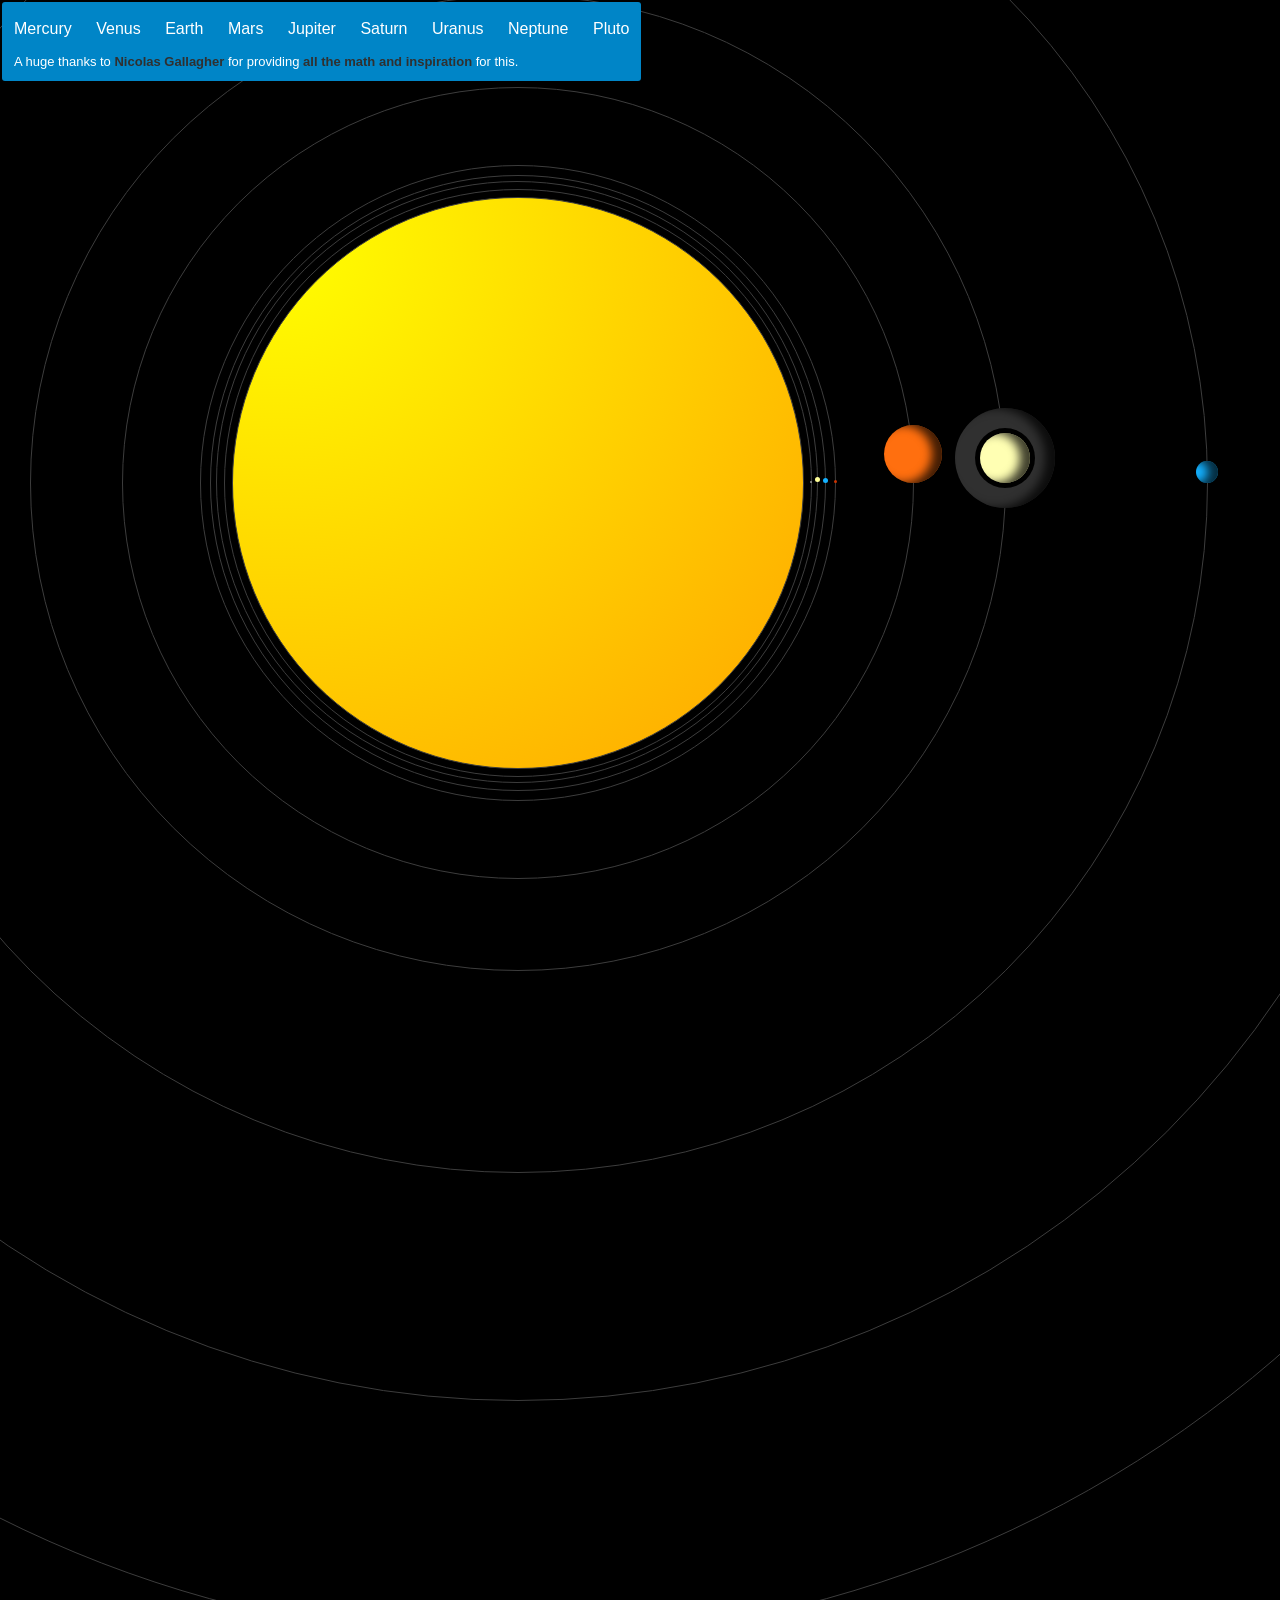
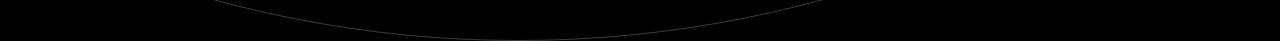
<file: index.html>
<!DOCTYPE html>
<head>
  <title>Haml + Sass Solar System [@dankim]</title>
  <meta charset='UTF-8'>
  <link href='css/styles.css' media='screen' rel='stylesheet' type='text/css'>
  <script src='http://code.jquery.com/jquery-1.9.0.min.js' type='text/javascript'></script>
  <script src='js/solar-system.js' type='text/javascript'></script>
  <!-- %script{src: "http://mint.dankim.org/?js", type: "text/javascript"} -->
</head>
<body>
  <section class='name-list'>
    <ul id='planet-names'>
      <li id='mercury'>Mercury</li>
      <li id='venus'>Venus</li>
      <li id='earth'>Earth</li>
      <li id='mars'>Mars</li>
      <li id='jupiter'>Jupiter</li>
      <li id='saturn'>Saturn</li>
      <li id='uranus'>Uranus</li>
      <li id='neptune'>Neptune</li>
      <li id='pluto'>Pluto</li>
    </ul>
    <p class='thanks'>
      A huge thanks to <a href="https://twitter.com/necolas" title="Nicolas Gallagher on Twitter">Nicolas Gallagher</a> for providing <a href="http://nicolasgallagher.com/css-pseudo-element-solar-system/demo/" title="Nicolas Gallagher's Solar System">all the math and inspiration</a> for this.
    </p>
  </section>
  <section class='solar-system'>
    <ul id='planet-orbits'>
      <li class='sun'></li>
      <li class='mercury-orbit' id='orbit-mercury'>
        <div class='planet mercury'></div>
      </li>
      <li class='venus-orbit' id='orbit-venus'>
        <div class='planet venus'></div>
      </li>
      <li class='earth-orbit' id='orbit-earth'>
        <div class='planet earth'></div>
      </li>
      <li class='mars-orbit' id='orbit-mars'>
        <div class='planet mars'></div>
      </li>
      <li class='jupiter-orbit' id='orbit-jupiter'>
        <div class='planet jupiter shadow'></div>
      </li>
      <li class='saturn-orbit' id='orbit-saturn'>
        <div class='planet saturn-rings shadow'></div>
        <div class='planet saturn-gap'></div>
        <div class='planet saturn shadow'></div>
      </li>
      <li class='uranus-orbit' id='orbit-uranus'>
        <div class='planet uranus shadow'></div>
      </li>
      <li class='neptune-orbit' id='orbit-neptune'>
        <div class='planet neptune shadow'></div>
      </li>
      <li class='pluto-orbit' id='orbit-pluto'>
        <div class='planet pluto'></div>
      </li>
    </ul>
  </section>
  <script src='http://php.dankim.org/dankim-org-ga.js' type='text/javascript'></script>
</body>
</file>
<file: css/styles.css>
/* line 1, /Users/dankim/dropbox/web/starterleague/homework/haml-sass-solar-system/css/_placeholders.sass */
body {
  margin: 0; }

/* line 4, /Users/dankim/dropbox/web/starterleague/homework/haml-sass-solar-system/css/_placeholders.sass */
ul {
  padding: 0; }

/* line 11, /Users/dankim/dropbox/web/starterleague/homework/haml-sass-solar-system/css/_placeholders.sass */
[hidden] {
  display: none; }

/* line 14, /Users/dankim/dropbox/web/starterleague/homework/haml-sass-solar-system/css/_placeholders.sass */
.solar-system {
  margin: 0 auto; }

/* line 1, /Users/dankim/dropbox/web/starterleague/homework/haml-sass-solar-system/css/_normalize.sass */
article,
aside,
details,
figcaption,
figure,
footer,
header,
hgroup,
main,
nav,
section,
summary {
  display: block; }

/* line 18, /Users/dankim/dropbox/web/starterleague/homework/haml-sass-solar-system/css/_normalize.sass */
html {
  font-family: sans-serif;
  -webkit-text-size-adjust: 100%;
  -ms-text-size-adjust: 100%; }

/* line 23, /Users/dankim/dropbox/web/starterleague/homework/haml-sass-solar-system/css/_normalize.sass */
body {
  background: black;
  color: white; }

/* line 28, /Users/dankim/dropbox/web/starterleague/homework/haml-sass-solar-system/css/_normalize.sass */
a {
  color: #303030;
  text-decoration: none;
  font-weight: bold; }

/* line 33, /Users/dankim/dropbox/web/starterleague/homework/haml-sass-solar-system/css/_normalize.sass */
a:focus {
  outline: thin dotted; }

/* line 36, /Users/dankim/dropbox/web/starterleague/homework/haml-sass-solar-system/css/_normalize.sass */
a:active,
a:hover {
  outline: 0;
  color: #ff7142; }

/* line 41, /Users/dankim/dropbox/web/starterleague/homework/haml-sass-solar-system/css/_normalize.sass */
h1 {
  font-size: 32px; }

/* line 44, /Users/dankim/dropbox/web/starterleague/homework/haml-sass-solar-system/css/_normalize.sass */
b,
strong {
  font-weight: bold; }

/* line 48, /Users/dankim/dropbox/web/starterleague/homework/haml-sass-solar-system/css/_normalize.sass */
img {
  border: 0; }

/* line 51, /Users/dankim/dropbox/web/starterleague/homework/haml-sass-solar-system/css/_normalize.sass */
ul {
  list-style: none; }

/* line 55, /Users/dankim/dropbox/web/starterleague/homework/haml-sass-solar-system/css/_normalize.sass */
li {
  display: inline; }

/* line 58, /Users/dankim/dropbox/web/starterleague/homework/haml-sass-solar-system/css/_normalize.sass */
p {
  margin: 10px; }

/* line 1, /Users/dankim/dropbox/web/starterleague/homework/haml-sass-solar-system/css/_base.sass */
.name-list {
  margin: 2px 0 0 2px;
  padding: 2px;
  position: fixed;
  top: 0;
  left: 0;
  background: #0085c7;
  z-index: 1;
  border-radius: 3px; }
  /* line 9, /Users/dankim/dropbox/web/starterleague/homework/haml-sass-solar-system/css/_base.sass */
  .name-list li {
    margin: 10px; }

/* line 12, /Users/dankim/dropbox/web/starterleague/homework/haml-sass-solar-system/css/_base.sass */
.active-list-item {
  color: #ff7142;
  text-decoration: underline; }

/* line 16, /Users/dankim/dropbox/web/starterleague/homework/haml-sass-solar-system/css/_base.sass */
.solar-system {
  height: 2314px;
  width: 2314px;
  top: -75%;
  left: -50%;
  position: absolute; }

/* line 22, /Users/dankim/dropbox/web/starterleague/homework/haml-sass-solar-system/css/_base.sass */
.shadow {
  /*Liberally borrowed from Nicholas Gallagher
   * http://nicolasgallagher.com/css-pseudo-element-solar-system/demo/ */
  -webkit-box-shadow: -10px 0 10px rgba(0, 0, 0, 0.75);
  -moz-box-shadow: -10px 0 10px rgba(0, 0, 0, 0.75);
  box-shadow: inset -10px 0 10px rgba(0, 0, 0, 0.75); }

/* line 27, /Users/dankim/dropbox/web/starterleague/homework/haml-sass-solar-system/css/_base.sass */
.thanks {
  font-size: 13px; }

/* line 1, /Users/dankim/dropbox/web/starterleague/homework/haml-sass-solar-system/css/_planets.sass */
.planet {
  position: absolute;
  border-radius: 50%;
  bottom: 50%; }

/* line 6, /Users/dankim/dropbox/web/starterleague/homework/haml-sass-solar-system/css/_planets.sass */
.sun {
  height: 570px;
  width: 570px;
  top: 872px;
  left: 872px;
  background: -moz-radial-gradient(45px 45px 45deg, circle cover, yellow 0%, orange 100%, red 95%);
  background: -webkit-radial-gradient(45px 45px, circle cover, yellow, orange);
  background: radial-gradient(45px 45px 45deg, circle cover, yellow 0%, orange 100%, red 95%); }

/* line 14, /Users/dankim/dropbox/web/starterleague/homework/haml-sass-solar-system/css/_planets.sass */
.mercury {
  height: 2px;
  width: 2px;
  right: -1px;
  background: #969696; }

/* line 17, /Users/dankim/dropbox/web/starterleague/homework/haml-sass-solar-system/css/_planets.sass */
.venus {
  height: 5px;
  width: 5px;
  right: -2.5px;
  background: #ffff99; }

/* line 20, /Users/dankim/dropbox/web/starterleague/homework/haml-sass-solar-system/css/_planets.sass */
.earth {
  height: 5px;
  width: 5px;
  right: -2.5px;
  background: #14b1ff; }

/* line 23, /Users/dankim/dropbox/web/starterleague/homework/haml-sass-solar-system/css/_planets.sass */
.mars {
  height: 3px;
  width: 3px;
  right: -1.5px;
  background: #cc3300; }

/* line 26, /Users/dankim/dropbox/web/starterleague/homework/haml-sass-solar-system/css/_planets.sass */
.jupiter {
  height: 58px;
  width: 58px;
  right: -29px;
  background: #ff6f0f; }

/* line 29, /Users/dankim/dropbox/web/starterleague/homework/haml-sass-solar-system/css/_planets.sass */
.saturn {
  height: 50px;
  width: 50px;
  right: -25px;
  background: #ffffb3; }

/* line 32, /Users/dankim/dropbox/web/starterleague/homework/haml-sass-solar-system/css/_planets.sass */
.saturn-gap {
  height: 60px;
  width: 60px;
  right: -30px;
  background: black;
  bottom: 482px; }

/* line 36, /Users/dankim/dropbox/web/starterleague/homework/haml-sass-solar-system/css/_planets.sass */
.saturn-rings {
  height: 100px;
  width: 100px;
  right: -50px;
  background: #303030;
  bottom: 462px; }

/* line 40, /Users/dankim/dropbox/web/starterleague/homework/haml-sass-solar-system/css/_planets.sass */
.uranus {
  height: 22px;
  width: 22px;
  right: -11px;
  background: #14b1ff; }

/* line 43, /Users/dankim/dropbox/web/starterleague/homework/haml-sass-solar-system/css/_planets.sass */
.neptune {
  height: 20px;
  width: 20px;
  right: -10px;
  background: #0085c7; }

/* line 46, /Users/dankim/dropbox/web/starterleague/homework/haml-sass-solar-system/css/_planets.sass */
.pluto {
  height: 1px;
  width: 1px;
  right: -0.5px;
  background: #d1a375; }

/* line 1, /Users/dankim/dropbox/web/starterleague/homework/haml-sass-solar-system/css/_orbits.sass */
.orbit, .sun, .mercury-orbit, .venus-orbit, .earth-orbit, .mars-orbit, .jupiter-orbit, .saturn-orbit, .uranus-orbit, .neptune-orbit, .pluto-orbit {
  border: 1px solid #3d3d3d;
  position: absolute;
  border-radius: 50%;
  -webkit-animation-iteration-count: infinite;
  -webkit-animation-timing-function: linear;
  -webkit-animation-name: orbit;
  -moz-animation-iteration-count: infinite;
  -moz-animation-timing-function: linear;
  -moz-animation-name: orbit; }

/* line 8, /Users/dankim/dropbox/web/starterleague/homework/haml-sass-solar-system/css/_orbits.sass */
.active-orbit {
  border: 1px solid #ff7142; }

/* line 11, /Users/dankim/dropbox/web/starterleague/homework/haml-sass-solar-system/css/_orbits.sass */
.mercury-orbit {
  height: 586px;
  width: 586px;
  top: 864px;
  left: 864px;
  -webkit-animation-duration: 22s;
  -moz-animation-duration: 22s; }

/* line 14, /Users/dankim/dropbox/web/starterleague/homework/haml-sass-solar-system/css/_orbits.sass */
.venus-orbit {
  height: 600px;
  width: 600px;
  top: 856px;
  left: 856px;
  -webkit-animation-duration: 56s;
  -moz-animation-duration: 56s; }

/* line 17, /Users/dankim/dropbox/web/starterleague/homework/haml-sass-solar-system/css/_orbits.sass */
.earth-orbit {
  height: 614px;
  width: 614px;
  top: 850px;
  left: 850px;
  -webkit-animation-duration: 91s;
  -moz-animation-duration: 91s; }

/* line 20, /Users/dankim/dropbox/web/starterleague/homework/haml-sass-solar-system/css/_orbits.sass */
.mars-orbit {
  height: 634px;
  width: 634px;
  top: 840px;
  left: 840px;
  -webkit-animation-duration: 172s;
  -moz-animation-duration: 172s; }

/* line 23, /Users/dankim/dropbox/web/starterleague/homework/haml-sass-solar-system/css/_orbits.sass */
.jupiter-orbit {
  height: 790px;
  width: 790px;
  top: 762px;
  left: 762px;
  -webkit-animation-duration: 1083s;
  -moz-animation-duration: 1083s; }

/* line 26, /Users/dankim/dropbox/web/starterleague/homework/haml-sass-solar-system/css/_orbits.sass */
.saturn-orbit {
  height: 974px;
  width: 974px;
  top: 670px;
  left: 670px;
  -webkit-animation-duration: 2690s;
  -moz-animation-duration: 2690s; }

/* line 29, /Users/dankim/dropbox/web/starterleague/homework/haml-sass-solar-system/css/_orbits.sass */
.uranus-orbit {
  height: 1378px;
  width: 1378px;
  top: 468px;
  left: 468px;
  -webkit-animation-duration: 7671s;
  -moz-animation-duration: 7671s; }

/* line 32, /Users/dankim/dropbox/web/starterleague/homework/haml-sass-solar-system/css/_orbits.sass */
.neptune-orbit {
  height: 1834px;
  width: 1834px;
  top: 240px;
  left: 240px;
  -webkit-animation-duration: 15048s;
  -moz-animation-duration: 15048s; }

/* line 35, /Users/dankim/dropbox/web/starterleague/homework/haml-sass-solar-system/css/_orbits.sass */
.pluto-orbit {
  height: 2314px;
  width: 2314px;
  top: 0;
  left: 0;
  -webkit-animation-duration: 22616s;
  -moz-animation-duration: 22616s; }
</file>
